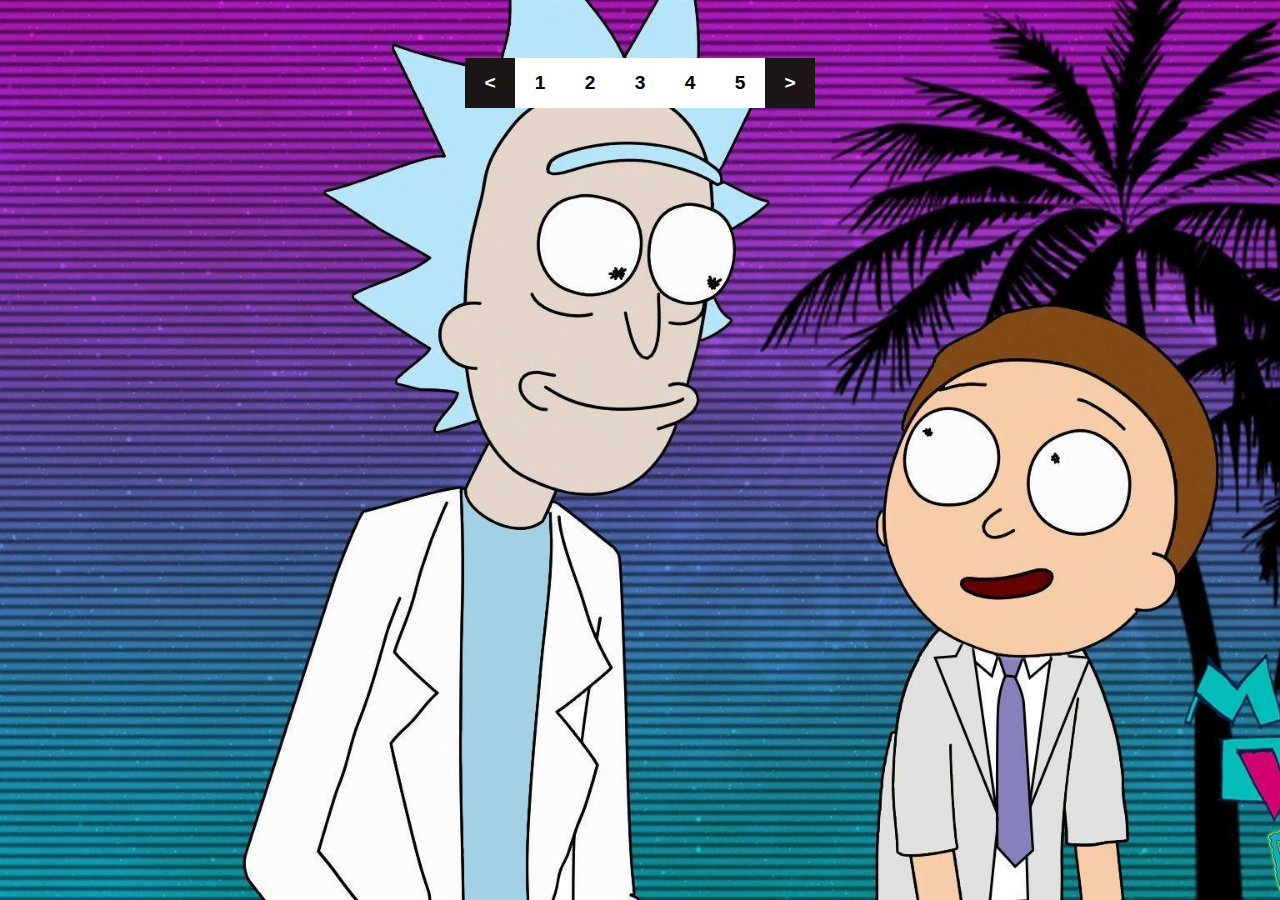
<file: index.html>
<!DOCTYPE html>
<html lang="en">

<head>
  <meta charset="UTF-8" />
  <meta http-equiv="X-UA-Compatible" content="IE=edge" />
  <meta name="viewport" content="width=device-width, initial-scale=1.0" />
  <title>Rick & Morty</title>
  <link rel="stylesheet" href="./style.css" />
</head>

<body>
  <div class="pagination"></div>
  <div class="container"></div>

  <script type="text/javascript" src="./script.js"></script>
</body>

</html>
</file>
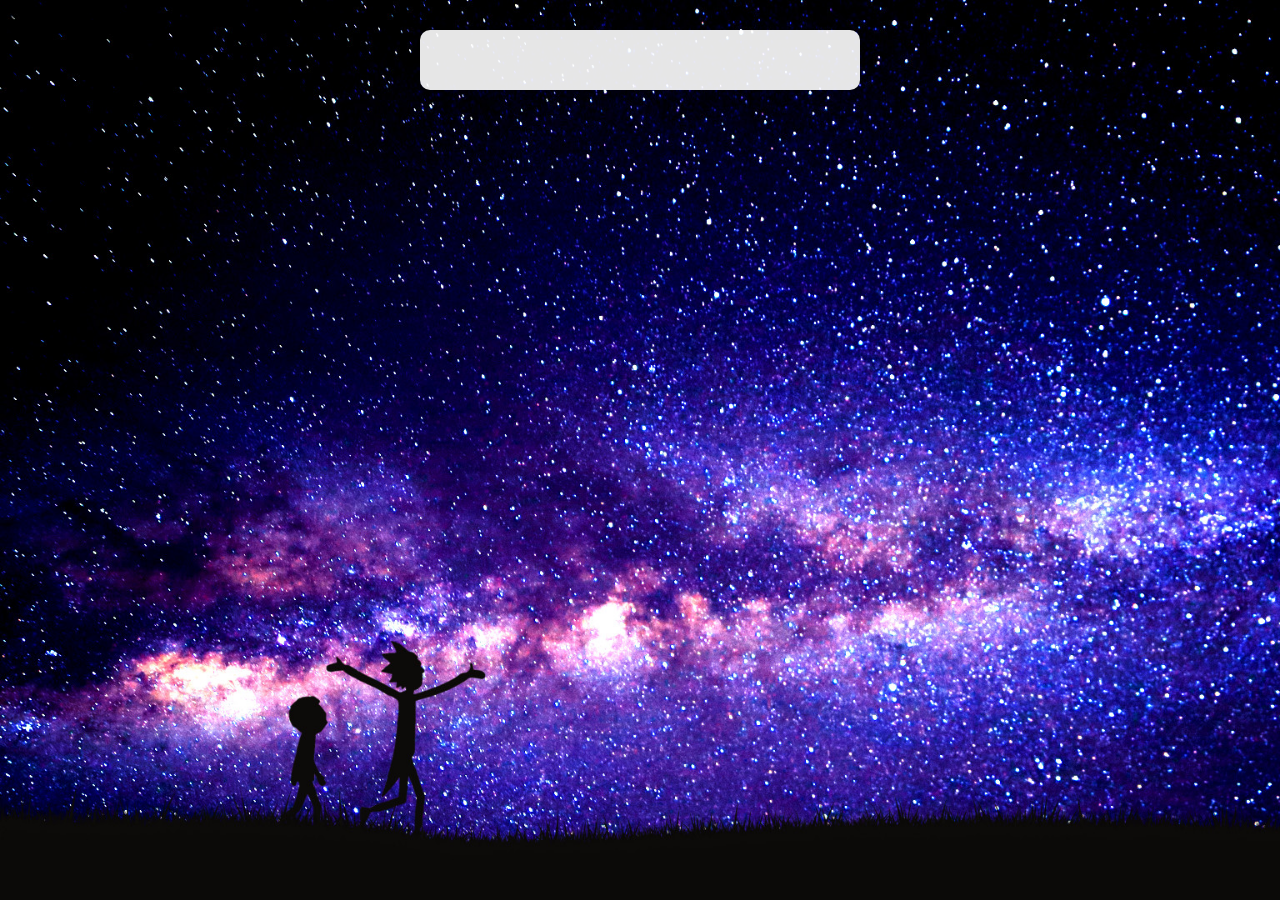
<file: user.html>
<!DOCTYPE html>
<html lang="en">

<head>
    <meta charset="UTF-8">
    <meta http-equiv="X-UA-Compatible" content="IE=edge">
    <meta name="viewport" content="width=device-width, initial-scale=1.0">
    <title>Character</title>
    <link rel="stylesheet" href="./user.css">
</head>

<body>
    <div class="character"></div>

    <script type="text/javascript" src="./user.js"></script>
</body>

</html>
</file>
<file: style.css>
body {
  background-image: url("./backgroundMain.jpg");
  background-repeat: no-repeat;
  background-attachment: fixed;
  background-size: cover;
}
.pagination {
  display: flex;
  justify-content: center;
  align-items: center;
  color: white;
  padding: 50px;
}
.container {
  display: flex;
  flex-wrap: wrap;
  justify-content: center;
  padding: 0 100px;
}
.card {
  background-color: rgba(246, 246, 246, 0.9);
  display: flex;
  flex-direction: column;
  text-align: center;
  align-items: center;
  margin: 10px;
  padding: 30px;
  border-radius: 5px;
  font-family: Arial, Helvetica, sans-serif;
  width: 300px;
}
.card button {
  width: 100px;
  height: 30px;
  cursor: pointer;
  border-radius: 10px;
  border: 1px solid rgb(194, 191, 191);
  background-color: rgb(32, 139, 32);
  color: honeydew;
  font-weight: 600;
  letter-spacing: 2px;
}
.card button:hover {
  transform: scale(1.2);
}
.pagination .arrow {
  background-color: rgb(27, 21, 21);
  color: white;
  border: 0;
}
.pagination button {
  width: 50px;
  height: 50px;
  background-color: white;
  border: 0;
  font-weight: 700;
  cursor: pointer;
  font-size: larger;
}
.pagination button:hover {
  transform: scale(1.2);
  border-radius: 3px;
  box-shadow: 1px 1px 29px 12px rgba(133, 133, 133, 0.81);
  -webkit-box-shadow: 1px 1px 29px 12px rgba(133, 133, 133, 0.81);
  -moz-box-shadow: 1px 1px 29px 12px rgba(133, 133, 133, 0.81);
}
</file>
<file: user.css>
body {
  text-align: center;
  background-image: url("./backgroundSingle.jpg");
  background-repeat: no-repeat;
  background-attachment: fixed;
  background-size: cover;
  font-family: Arial, Helvetica, sans-serif;
  margin-top: 30px;
  text-align: -webkit-center;
}
div {
  width: 100%;
  height: 100%;
  background-color: rgba(255, 255, 255, 0.9);
  width: 30%;
  padding: 30px;
  border-radius: 10px;
}
img {
  width: 100%;
}
</file>
